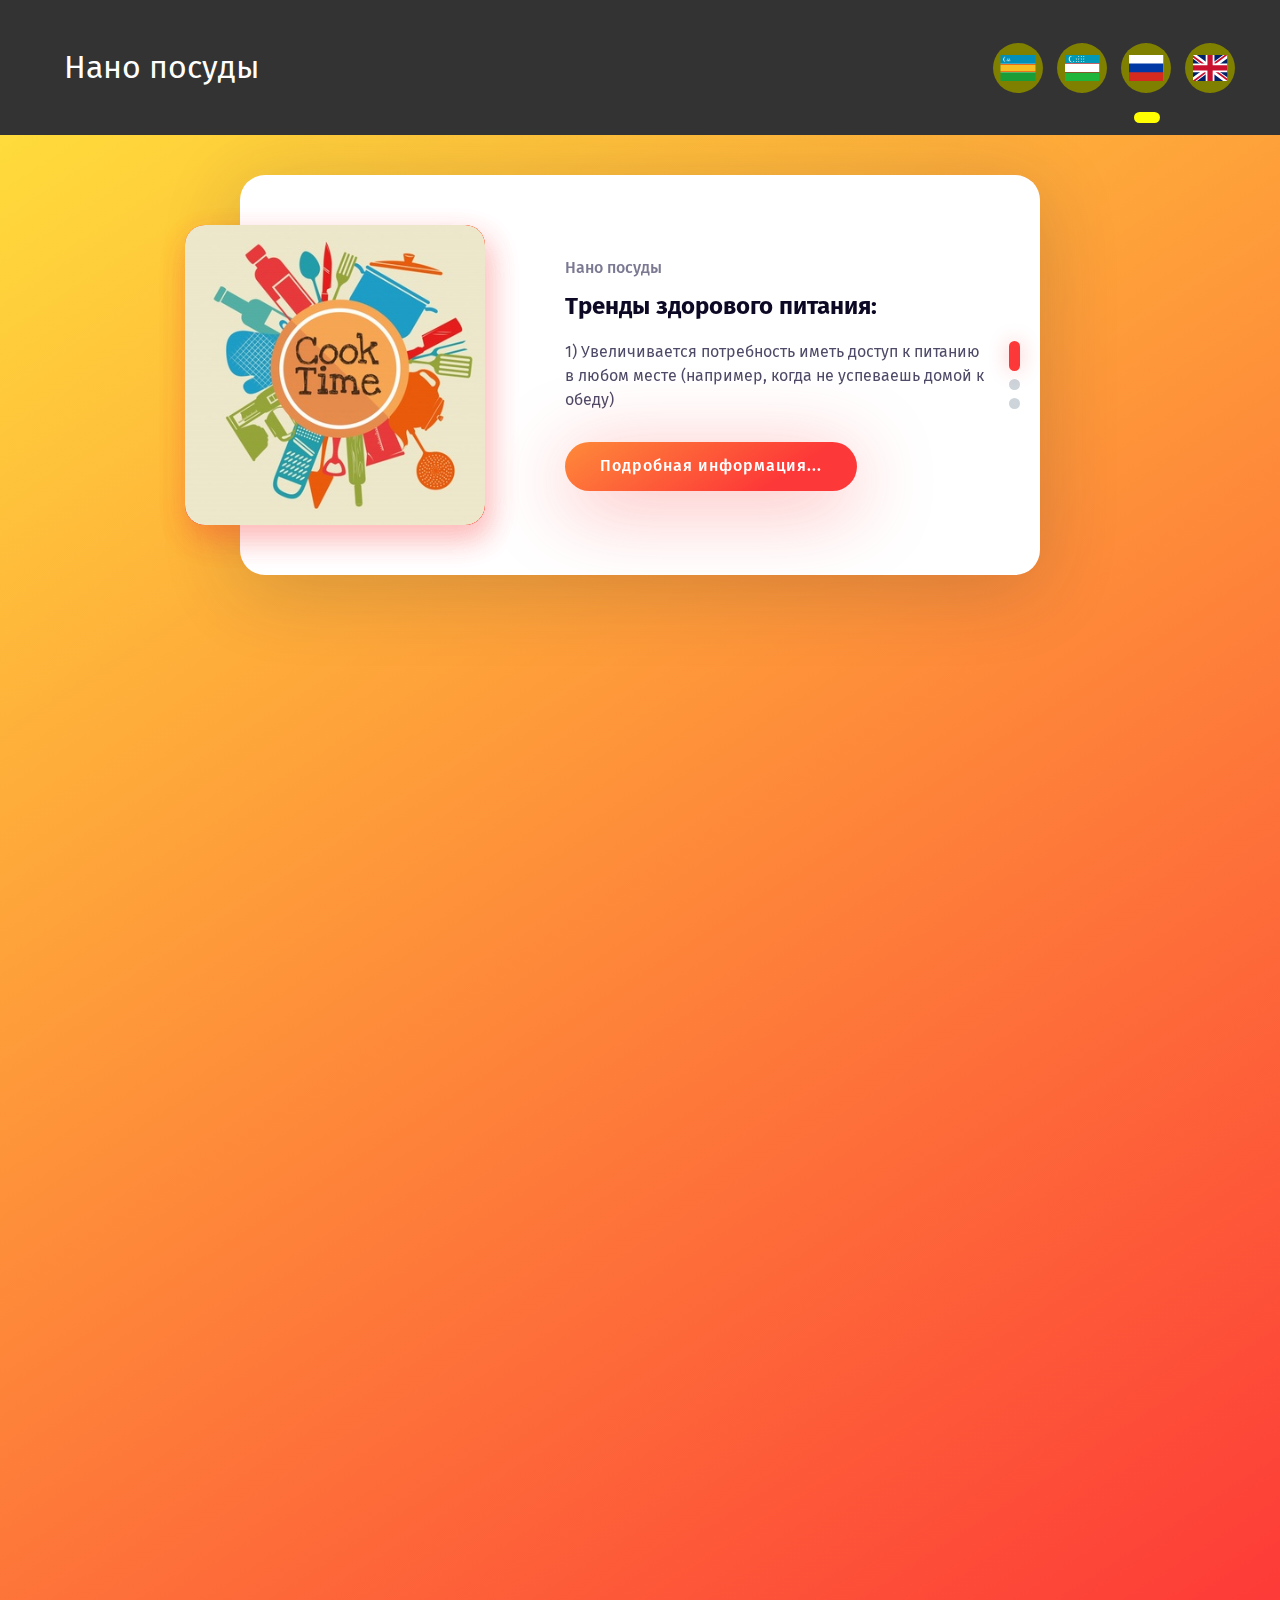
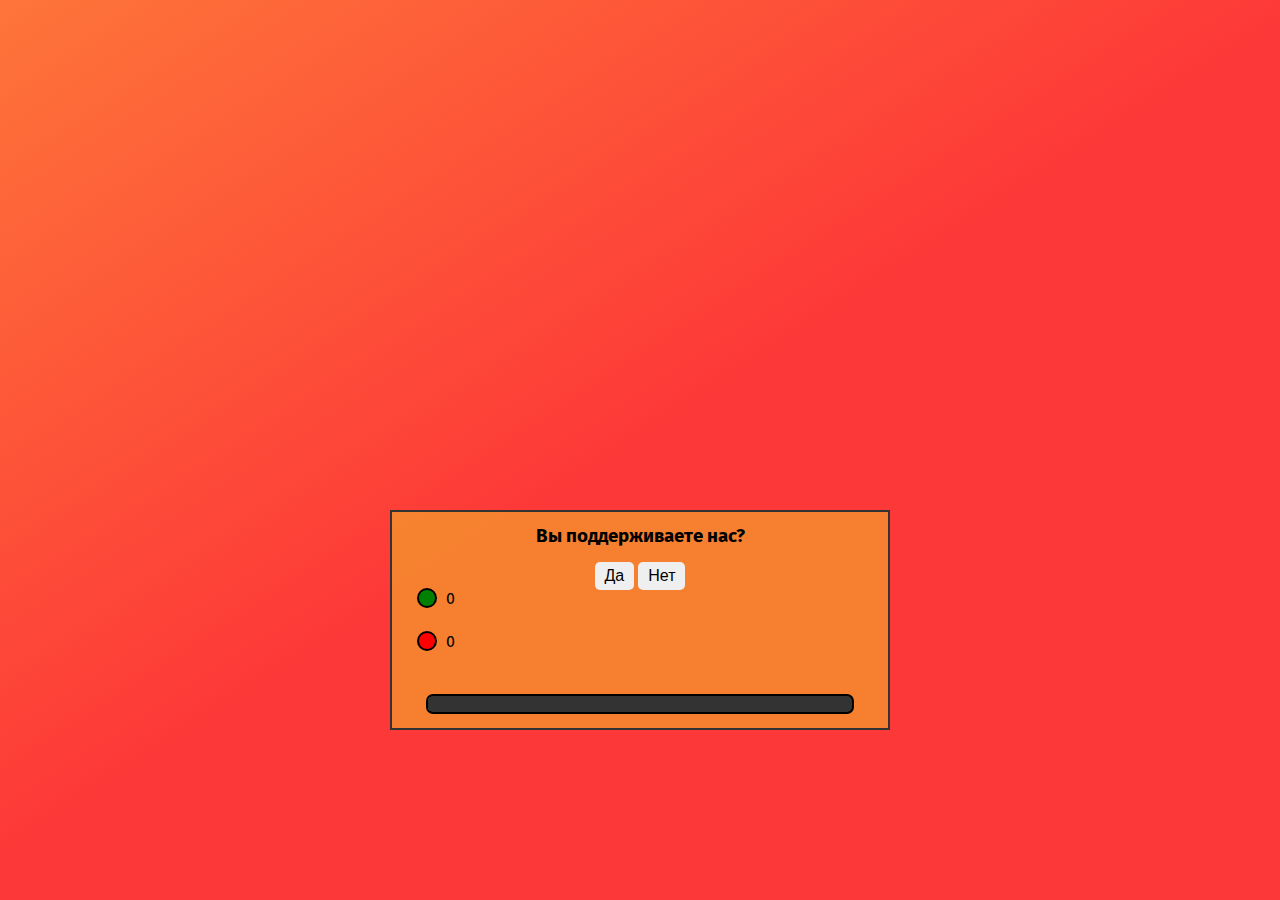
<file: index.html>
<!DOCTYPE html>
<html lang="en">

<head>
    <meta charset="UTF-8">
    <meta http-equiv="X-UA-Compatible" content="IE=edge">
    <meta name="viewport" content="width=device-width, initial-scale=1.0">
    <title>Document</title>

    <link rel="stylesheet" href="normalize.min.css">
    <link rel='stylesheet' href='swiper.min.css'>
    <link rel="stylesheet" href="style_banner.css">
    <link rel="stylesheet" href="style.css">
    <style>
        .float {
            left: 58%;
        }
    </style>
</head>

<body>
    <div class="nav">
        <span class="brand">Нано посуды</span>
        <div class="wrapper">
            <a href="index_kar.html">
                <div class="kar lang">
                    <img src="kar.png" alt="kr" width="35" height="26" class="flag">
                </div>
            </a>
            <a href="index_uz.html">
                <div class="uz lang">
                    <img src="uz.svg" alt="uz" width="35" class="flag">
    
                </div>
            </a>
            <div class="ru lang">
                <img src="ru.svg" alt="ru" width="35" class="flag">

            </div>
            <a href="index_en.html">
                <div class="en lang">
                    <img src="gb.svg" alt="en" width="35" class="flag">
    
                </div>
            </a>
            
            
            
            
            <div class="float"></div>
        </div>
    </div>

    <!-- partial:index.partial.html -->
    <div class="blog-slider">
        <div class="blog-slider__wrp swiper-wrapper">
            <div class="blog-slider__item swiper-slide">
                <div class="blog-slider__img">

                    <img src="cooking-time-concept_24877-3456.jpg" alt="">
                </div>
                <div class="blog-slider__content">
                    <span class="blog-slider__code">Нано посуды</span>
                    <div class="blog-slider__title">Тренды здорового питания:</div>
                    <div class="blog-slider__text">1) Увеличивается потребность иметь доступ к питанию в любом месте (например, когда не успеваешь домой к обеду)</div>
                    <a href="#one" class="blog-slider__button">Подробная информация...</a>
                </div>
            </div>
            <div class="blog-slider__item swiper-slide">
                <div class="blog-slider__img">
                    <img src="cooking-time-logo-design-hand-drawn-badge-can-be-used-culinary-class-course-school-vector-illustration-white-cooking-time-131643271.jpg" alt="">
                </div>
                <div class="blog-slider__content">
                    <span class="blog-slider__code bir">Нано посуды</span>
                    <div class="blog-slider__title eki">Тренды здорового питания:</div>
                    <div class="blog-slider__text bes">2) Снижается количество времени на приготовление пищи</div>
                    <a href="#one" class="blog-slider__button tort">Подробная информация...</a>
                </div>
            </div>

            <div class="blog-slider__item swiper-slide">
                <div class="blog-slider__img">
                    <img src="4f0506e2551c58de449e742c6f9a7588.jpg" alt="">
                </div>
                <div class="blog-slider__content">
                    <span class="blog-slider__code bir">Нано посуды</span>
                    <div class="blog-slider__title eki">Тренды здорового питания:</div>
                    <div class="blog-slider__text alti">3) Увеличивается потребность в красивом оформлении пищи</div>
                    <a href="#one" class="blog-slider__button tort">Подробная информация...</a>
                </div>
            </div>

        </div>
        <div class="blog-slider__pagination"></div>
    </div>
    <!-- partial -->

    <div id="one">
        <h2 style="margin-bottom: 30px;">Нано посуды</h2>
        <p class="eight">Проведение образовательного проекта по здоровому питанию и, параллельно, разработка и выпуск складного посуд  для здорового горячего питания, доступного всегда и везде,</p>
    </div>
    <div id="two">
        <h2 style="margin-bottom: 30px;">Нано посуды</h2>
        <p class="nine">1)Увеличивается потребность иметь доступ к питанию в любом месте (например, когда не успеваешь домой к обеду)<br><br>2) Снижается количество времени на приготовление пищи<br><br>3) Увеличивается потребность в красивом оформлении пищи
        </p>
    </div>

    <div class="wrapperVote">
        <h3>Вы поддерживаете нас?</h3>
        <div class="btns">
            <button id="plus">Да</button>
            <button id="minus">Нет</button>
        </div>
        <div class="yesCub">
            <span class="yesNum">0</span>
        </div>
        <div class="noCub">
            <span class="noNum">0</span>
        </div>
        <div class="out">
            <div class="yes">
                <span class="yesPer"></span>
            </div>
            <div class="no">
                <span class="noPer"></span>
            </div>
        </div>
    </div>

    <script src='jquery.min.js'></script>
    <script src='swiper.min.js'></script>
    <script src="./script.js"></script>
    <script src="app.js"></script>
</body>

</html>
</file>
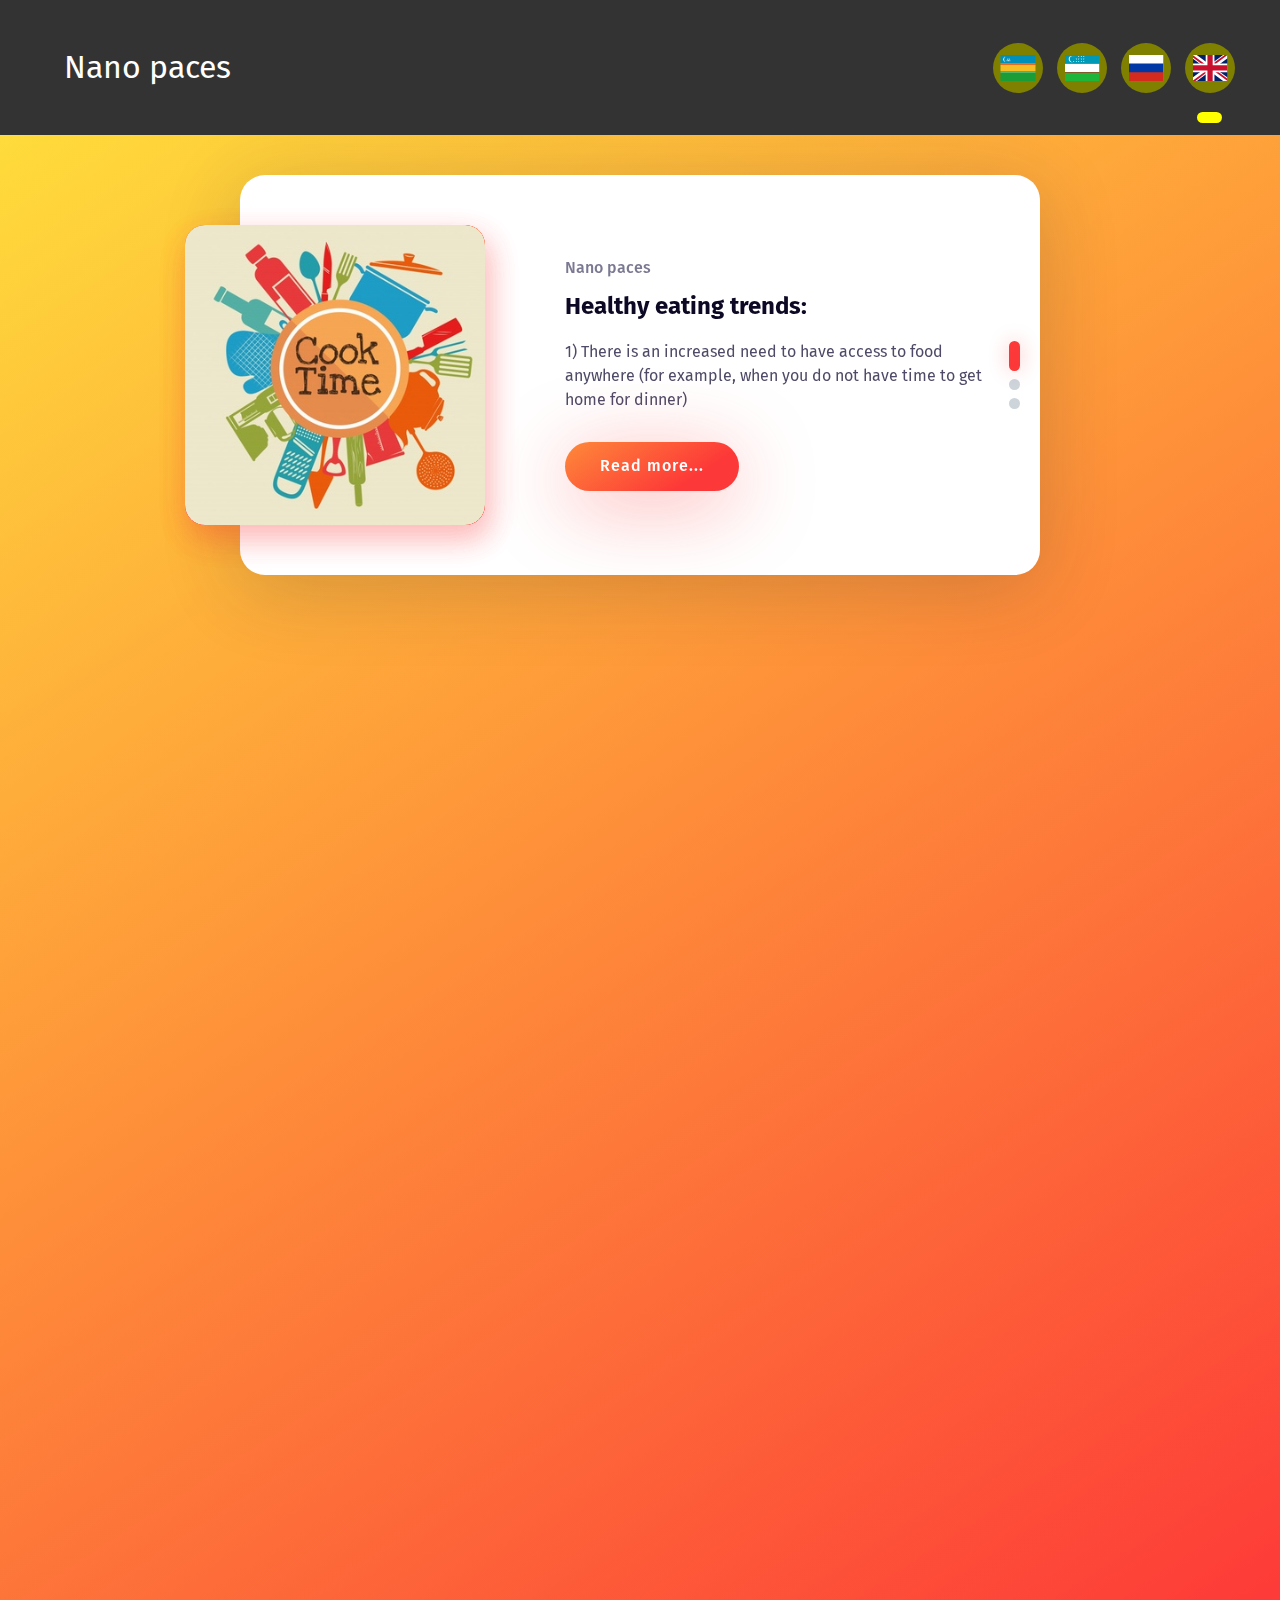
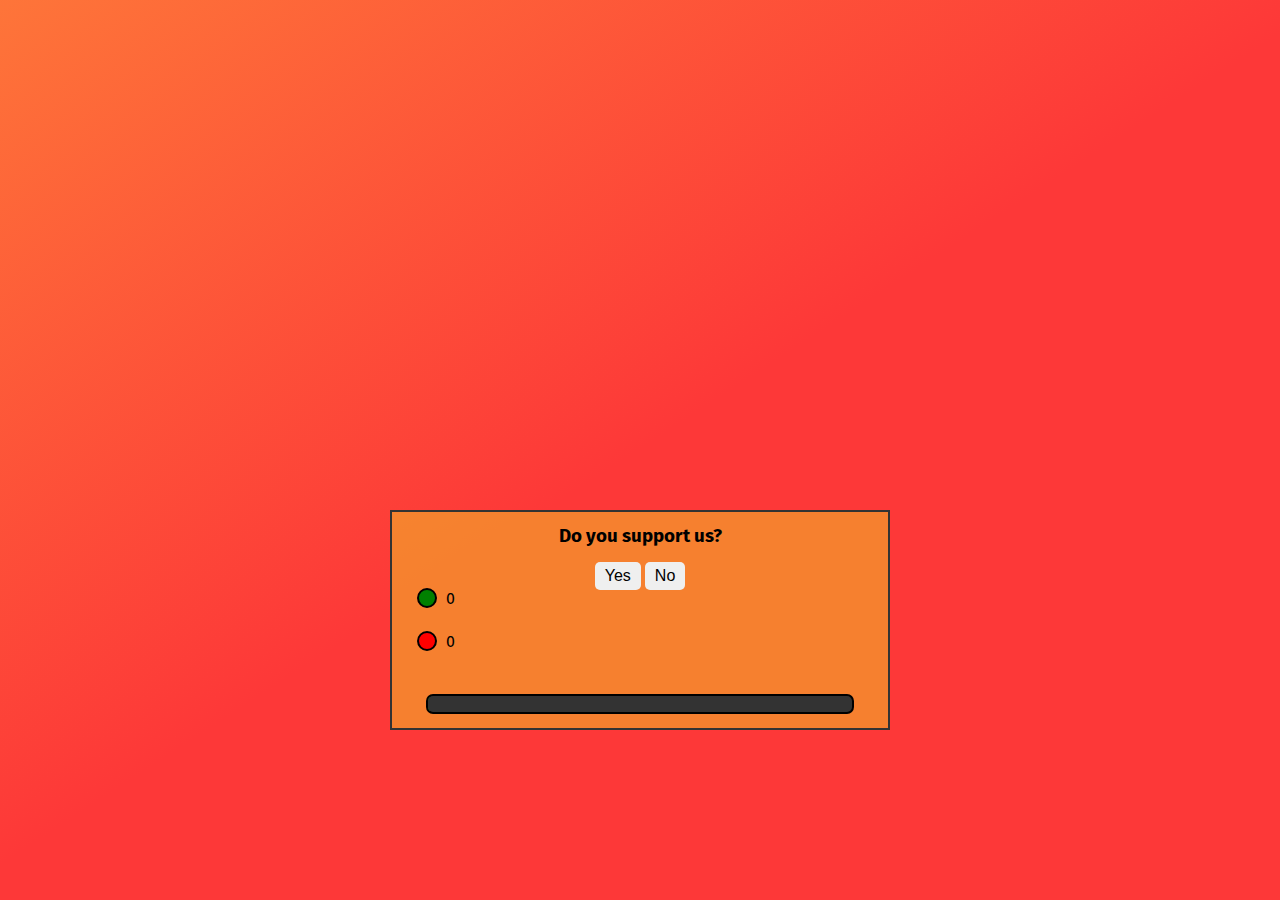
<file: index_en.html>
<!DOCTYPE html>
<html lang="en">

<head>
    <meta charset="UTF-8">
    <meta http-equiv="X-UA-Compatible" content="IE=edge">
    <meta name="viewport" content="width=device-width, initial-scale=1.0">
    <title>Document</title>

    <link rel="stylesheet" href="normalize.min.css">
    <link rel='stylesheet' href='swiper.min.css'>
    <link rel="stylesheet" href="style_banner.css">
    <link rel="stylesheet" href="style.css">
    <style>
        .float {
            left: 82.5%;
        }
    </style>
</head>

<body>
    <div class="nav">
        <span class="brand">Nano paces</span>
        <div class="wrapper">
            <a href="index_kar.html">
                <div class="kar lang">
                    <img src="kar.png" alt="kr" width="35" height="26" class="flag">
                </div>
            </a>
            <a href="index_uz.html">
                <div class="uz lang">
                    <img src="uz.svg" alt="uz" width="35" class="flag">

                </div>
            </a>
            <a href="index.html">
                <div class="ru lang">
                    <img src="ru.svg" alt="ru" width="35" class="flag">
    
                </div>
            </a>
            <div class="en lang">
                <img src="gb.svg" alt="en" width="35" class="flag">

            </div>

            

            <div class="float"></div>
        </div>
    </div>

    <!-- partial:index.partial.html -->
    <div class="blog-slider">
        <div class="blog-slider__wrp swiper-wrapper">
            <div class="blog-slider__item swiper-slide">
                <div class="blog-slider__img">

                    <img src="cooking-time-concept_24877-3456.jpg" alt="">
                </div>
                <div class="blog-slider__content">
                    <span class="blog-slider__code bir">Nano paces</span>
                    <div class="blog-slider__title eki">Healthy eating trends:</div>
                    <div class="blog-slider__text ush">1) There is an increased need to have access to food anywhere (for example, when you do not have time to get home for dinner)</div>
                    <a href="#one" class="blog-slider__button tort">Read more...</a>
                </div>
            </div>
            <div class="blog-slider__item swiper-slide">
                <div class="blog-slider__img">
                    <img src="cooking-time-logo-design-hand-drawn-badge-can-be-used-culinary-class-course-school-vector-illustration-white-cooking-time-131643271.jpg" alt="">
                </div>
                <div class="blog-slider__content">
                    <span class="blog-slider__code bir">Nano paces</span>
                    <div class="blog-slider__title eki">Healthy eating trends:</div>
                    <div class="blog-slider__text bes">2) Reduced cooking time</div>
                    <a href="#one" class="blog-slider__button tort">Read more...</a>
                </div>
            </div>

            <div class="blog-slider__item swiper-slide">
                <div class="blog-slider__img">
                    <img src="4f0506e2551c58de449e742c6f9a7588.jpg" alt="">
                </div>
                <div class="blog-slider__content">
                    <span class="blog-slider__code bir">Nano paces</span>
                    <div class="blog-slider__title eki">Healthy eating trends:</div>
                    <div class="blog-slider__text alti">3) The need for beautiful food decoration is increasing</div>
                    <a href="#one" class="blog-slider__button tort">Read more...</a>
                </div>
            </div>

        </div>
        <div class="blog-slider__pagination"></div>
    </div>
    <!-- partial -->

    <div id="one">
        <h2 style="margin-bottom: 30px;">Nano paces</h2>
        <p class="eight">1. Get interested in compact packaging in a short time <br> 2. Advertising of single-use and reusable containers in large-scale centers <br> 3. Contract with a plastics factory and production and sale of packaging containers</p>
    </div>
    <div id="two">
        <h2 style="margin-bottom: 30px;">Nano paces</h2>
        <p class="nine">1. Get interested in compact packaging in a short time <br> 2. Advertising of single-use and reusable containers in large-scale centers <br> 3. Contract with a plastics factory and production and sale of packaging containers
        </p>
    </div>

    <div class="wrapperVote">
        <h3>Do you support us?</h3>
        <div class="btns">
            <button id="plus">Yes</button>
            <button id="minus">No</button>
        </div>
        <div class="yesCub">
            <span class="yesNum">0</span>
        </div>
        <div class="noCub">
            <span class="noNum">0</span>
        </div>
        <div class="out">
            <div class="yes">
                <span class="yesPer"></span>
            </div>
            <div class="no">
                <span class="noPer"></span>
            </div>
        </div>
    </div>

    <script src='jquery.min.js'></script>
    <script src='swiper.min.js'></script>
    <script src="./script.js"></script>
    <script src="app.js"></script>
</body>

</html>
</file>
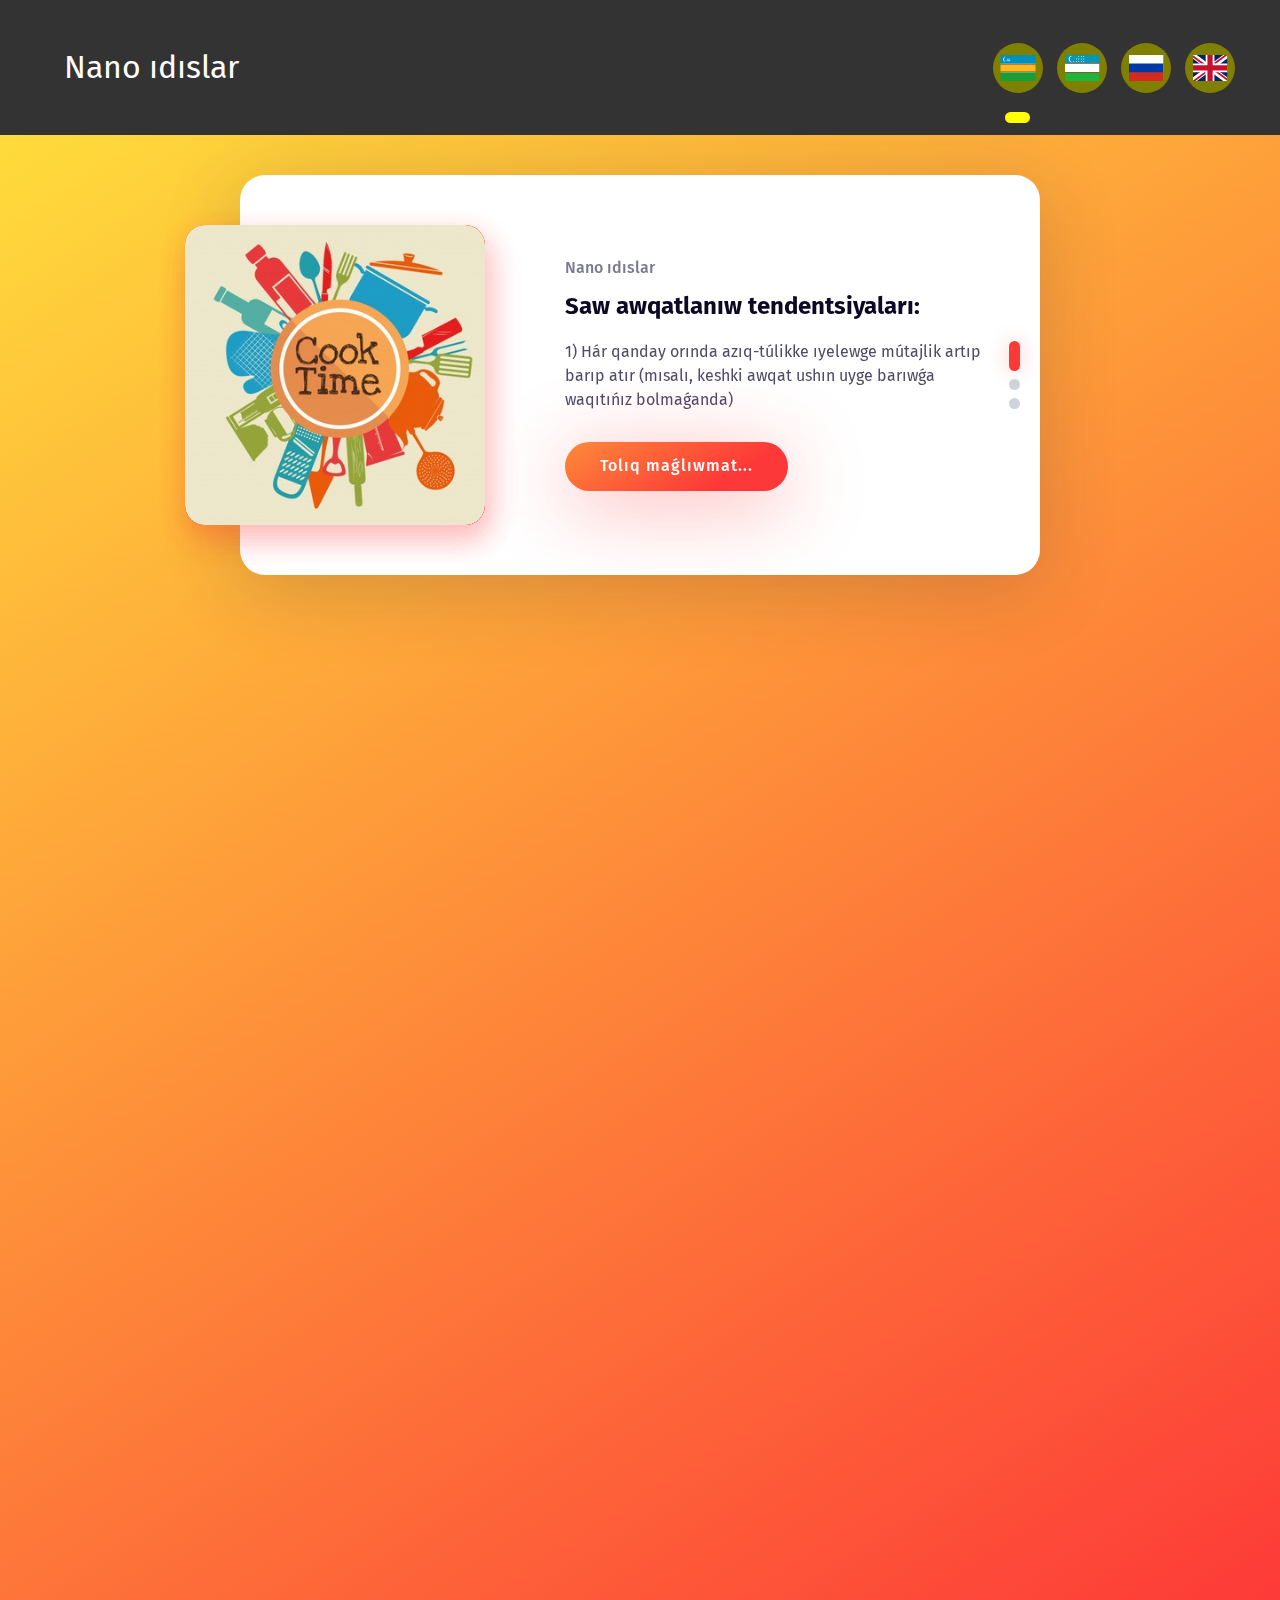
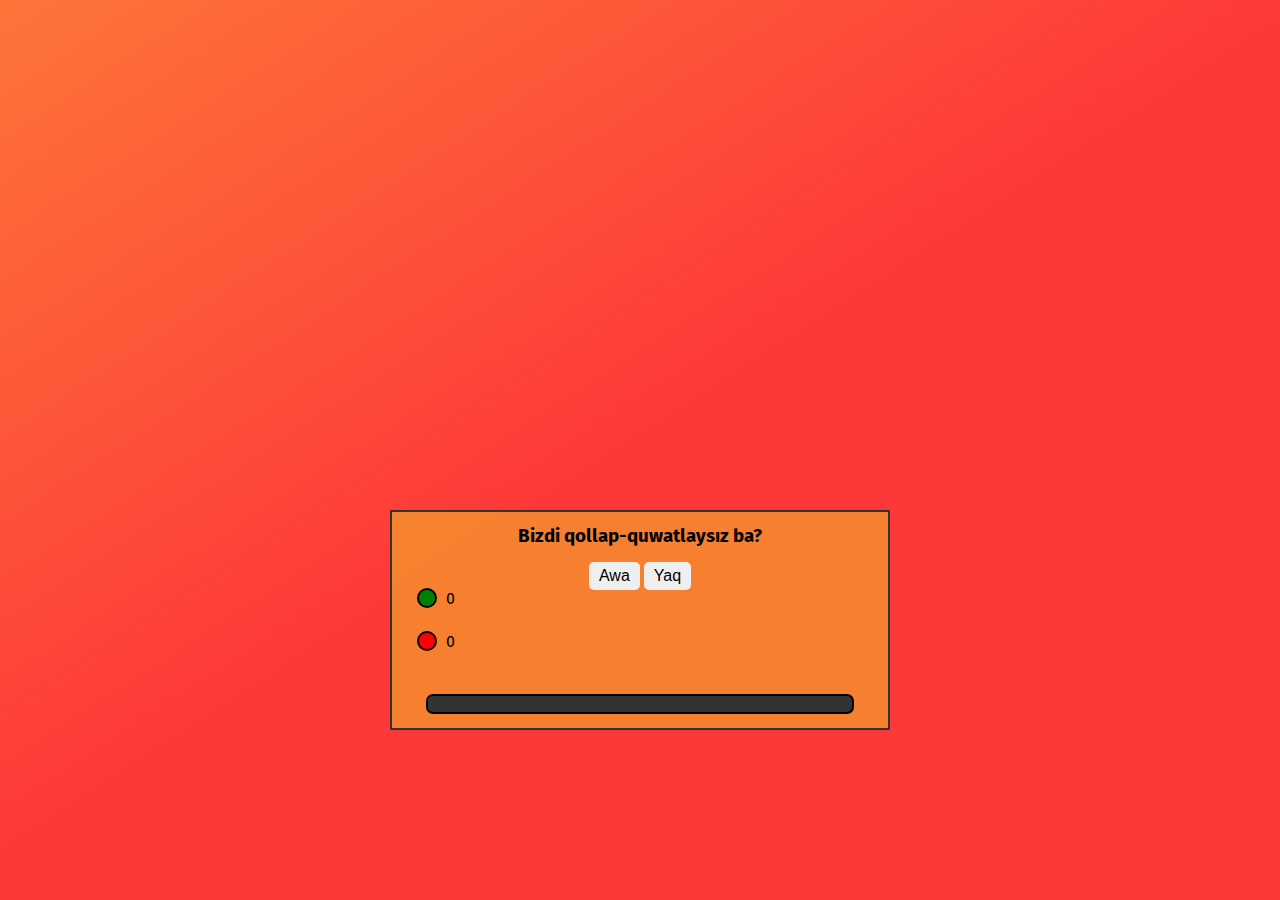
<file: index_kar.html>
<!DOCTYPE html>
<html lang="en">

<head>
    <meta charset="UTF-8">
    <meta http-equiv="X-UA-Compatible" content="IE=edge">
    <meta name="viewport" content="width=device-width, initial-scale=1.0">
    <title>Document</title>

    <link rel="stylesheet" href="normalize.min.css">
    <link rel='stylesheet' href='swiper.min.css'>
    <link rel="stylesheet" href="style_banner.css">
    <link rel="stylesheet" href="style.css">
</head>

<body>
    <div class="nav">
        <span class="brand">Nano ıdıslar</span>
        <div class="wrapper">
            <div class="kar lang">
                <img src="kar.png" alt="kr" width="35" height="26" class="flag">
            </div>
            <a href="index_uz.html">
                <div class="uz lang">
                    <img src="uz.svg" alt="uz" width="35" class="flag">

                </div>
            </a>
            <a href="index.html">
                <div class="ru lang">
                    <img src="ru.svg" alt="ru" width="35" class="flag">

                </div>
            </a>
            <a href="index_en.html">
                <div class="en lang">
                    <img src="gb.svg" alt="en" width="35" class="flag">

                </div>
            </a>
            



            <div class="float"></div>
        </div>
    </div>

    <!-- partial:index.partial.html -->
    <div class="blog-slider">
        <div class="blog-slider__wrp swiper-wrapper">
            <div class="blog-slider__item swiper-slide">
                <div class="blog-slider__img">

                    <img src="cooking-time-concept_24877-3456.jpg" alt="">
                </div>
                <div class="blog-slider__content">
                    <span class="blog-slider__code bir">Nano ıdıslar</span>
                    <div class="blog-slider__title eki">Saw awqatlanıw tendentsiyaları:</div>
                    <div class="blog-slider__text ush">1) Hár qanday orında azıq-túlikke ıyelewge mútajlik artıp barıp
                        atır (mısalı, keshki awqat ushın uyge barıwǵa waqıtıńız bolmaǵanda)</div>
                    <a href="#one" class="blog-slider__button tort">Tolıq maǵlıwmat...</a>
                </div>
            </div>
            <div class="blog-slider__item swiper-slide">
                <div class="blog-slider__img">
                    <img src="cooking-time-logo-design-hand-drawn-badge-can-be-used-culinary-class-course-school-vector-illustration-white-cooking-time-131643271.jpg" alt="">
                </div>
                <div class="blog-slider__content">
                    <span class="blog-slider__code bir">Nano ıdıslar</span>
                    <div class="blog-slider__title eki">Saw awqatlanıw tendentsiyaları:</div>
                    <div class="blog-slider__text bes">2) Pısırıw waqtıniń qısqarıwı</div>
                    <a href="#one" class="blog-slider__button tort">Tolıq maǵlıwmat...</a>
                </div>
            </div>

            <div class="blog-slider__item swiper-slide">
                <div class="blog-slider__img">
                    <img src="4f0506e2551c58de449e742c6f9a7588.jpg" alt="">
                </div>
                <div class="blog-slider__content">
                    <span class="blog-slider__code bir">Nano ıdıslar</span>
                    <div class="blog-slider__title eki">Saw awqatlanıw tendentsiyaları:</div>
                    <div class="blog-slider__text alti">3) Taǵamdı shıraylı bezewge bolǵan mútajlik artıp barıp atır
                    </div>
                    <a href="#one" class="blog-slider__button tort">Tolıq maǵlıwmat...</a>
                </div>
            </div>

        </div>
        <div class="blog-slider__pagination"></div>
    </div>
    <!-- partial -->

    <div id="one">
        <h2 style="margin-bottom: 30px;">Nano ıdıslar</h2>
        <p class="eight">1. Tez waqıt ishinde ıqshamlı jiynalatuǵın ıdıslarǵa qızıqtırıw<br>2. Bir ret qollanılatuǵın
            emesó bir neshe ret paydalanatuǵın ıdıslardı keń kólemdegi oraylarda reklama qılıw<br>3. Plastmassa islep
            shıǵaratuǵın zavod penen shártnama dúziw hám jiynalatuǵın ıdıslardı islep shıǵarıw hám satıw</p>
    </div>
    <div id="two">
        <h2 style="margin-bottom: 30px;">Nano ıdıslar</h2>
        <p class="nine">1. Tez waqıt ishinde ıqshamlı jiynalatuǵın ıdıslarǵa qızıqtırıw<br>2. Bir ret qollanılatuǵın
            emesó bir neshe ret paydalanatuǵın ıdıslardı keń kólemdegi oraylarda reklama qılıw<br>3. Plastmassa islep
            shıǵaratuǵın zavod penen shártnama dúziw hám jiynalatuǵın ıdıslardı islep shıǵarıw hám satıw
        </p>
    </div>

    <div class="wrapperVote">
        <h3>Bizdi qollap-quwatlaysız ba?</h3>
        <div class="btns">
            <button id="plus">Awa</button>
            <button id="minus">Yaq</button>
        </div>
        <div class="yesCub">
            <span class="yesNum">0</span>
        </div>
        <div class="noCub">
            <span class="noNum">0</span>
        </div>
        <div class="out">
            <div class="yes">
                <span class="yesPer"></span>
            </div>
            <div class="no">
                <span class="noPer"></span>
            </div>
        </div>
    </div>

    <script src='jquery.min.js'></script>
    <script src='swiper.min.js'></script>
    <script src="./script.js"></script>
    <script src="app.js"></script>
</body>

</html>
</file>
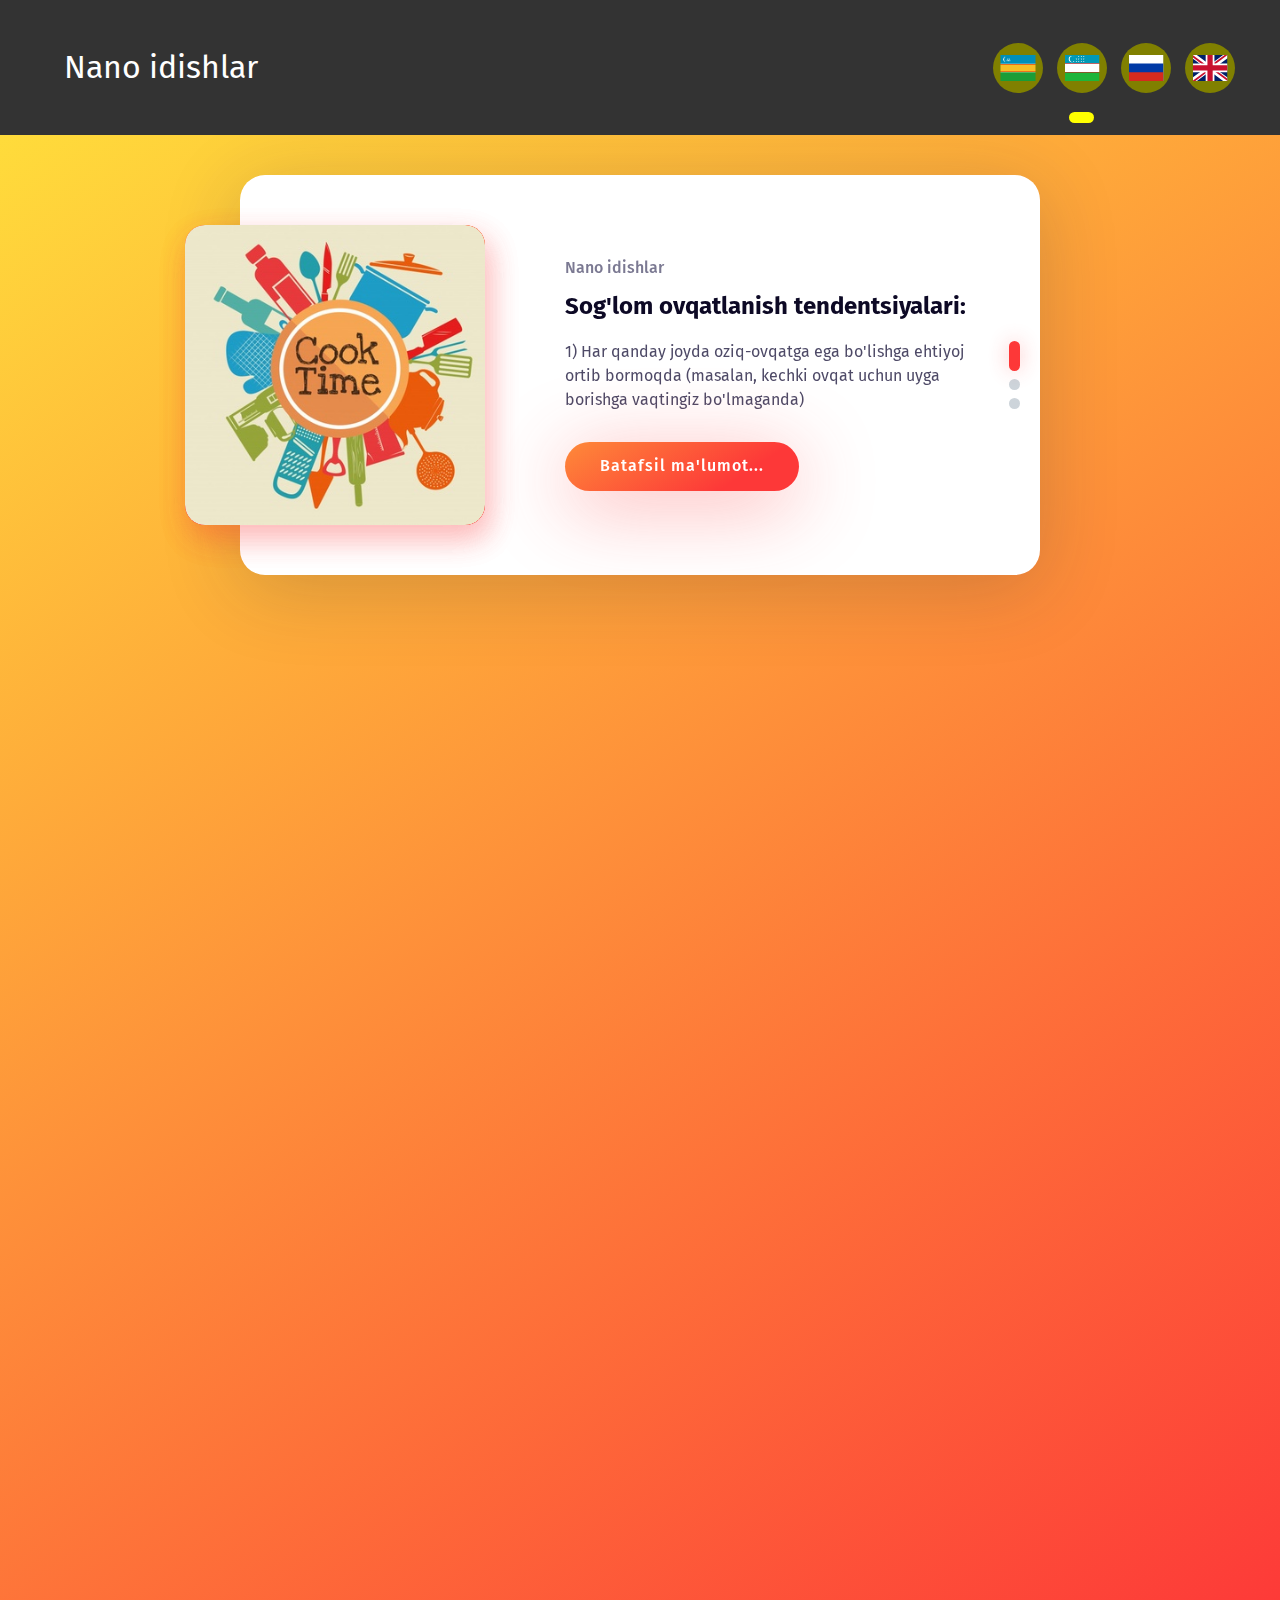
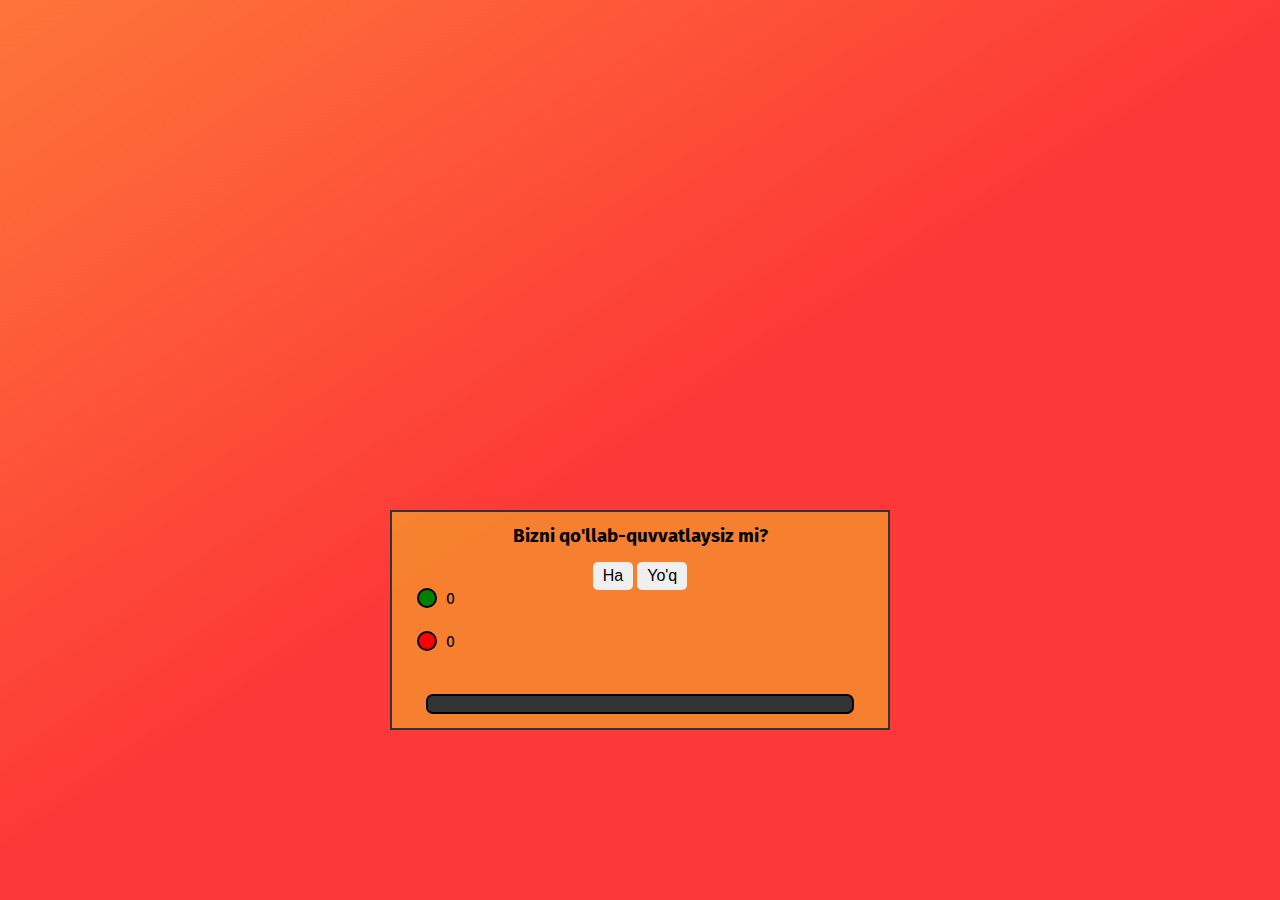
<file: index_uz.html>
<!DOCTYPE html>
<html lang="en">

<head>
    <meta charset="UTF-8">
    <meta http-equiv="X-UA-Compatible" content="IE=edge">
    <meta name="viewport" content="width=device-width, initial-scale=1.0">
    <title>Document</title>

    <link rel="stylesheet" href="normalize.min.css">
    <link rel='stylesheet' href='swiper.min.css'>
    <link rel="stylesheet" href="style_banner.css">
    <link rel="stylesheet" href="style.css">
    <style>
        .float {
            left: 32.5%;
        }
    </style>
</head>

<body>
    <div class="nav">
        <span class="brand">Nano idishlar</span>
        <div class="wrapper">
            <a href="index_kar.html">
                <div class="kar lang">
                    <img src="kar.png" alt="kr" width="35" height="26" class="flag">
                </div>
            </a>
            <div class="uz lang">
                <img src="uz.svg" alt="uz" width="35" class="flag">

            </div>
            <a href="index.html">
                <div class="ru lang">
                    <img src="ru.svg" alt="ru" width="35" class="flag">
    
                </div>
            </a>
            <a href="index_en.html">
                <div class="en lang">
                    <img src="gb.svg" alt="en" width="35" class="flag">
    
                </div>
            </a>
            
            
            
            
            <div class="float"></div>
        </div>
    </div>

    <!-- partial:index.partial.html -->
    <div class="blog-slider">
        <div class="blog-slider__wrp swiper-wrapper">
            <div class="blog-slider__item swiper-slide">
                <div class="blog-slider__img">

                    <img src="cooking-time-concept_24877-3456.jpg" alt="">
                </div>
                <div class="blog-slider__content">
                    <span class="blog-slider__code bir">Nano idishlar</span>
                    <div class="blog-slider__title eki">Sog'lom ovqatlanish tendentsiyalari:</div>
                    <div class="blog-slider__text ush">1) Har qanday joyda oziq-ovqatga ega bo'lishga ehtiyoj ortib bormoqda (masalan, kechki ovqat uchun uyga borishga vaqtingiz bo'lmaganda)</div>
                    <a href="#one" class="blog-slider__button tort">Batafsil ma'lumot...</a>
                </div>
            </div>
            <div class="blog-slider__item swiper-slide">
                <div class="blog-slider__img">
                    <img src="cooking-time-logo-design-hand-drawn-badge-can-be-used-culinary-class-course-school-vector-illustration-white-cooking-time-131643271.jpg" alt="">
                </div>
                <div class="blog-slider__content">
                    <span class="blog-slider__code bir">Nano idishlar</span>
                    <div class="blog-slider__title eki">Sog'lom ovqatlanish tendentsiyalari:</div>
                    <div class="blog-slider__text bes">2) Pishirish vaqtining qisqarishi</div>
                    <a href="#one" class="blog-slider__button tort">Batafsil ma'lumot...</a>
                </div>
            </div>

            <div class="blog-slider__item swiper-slide">
                <div class="blog-slider__img">
                    <img src="4f0506e2551c58de449e742c6f9a7588.jpg" alt="">
                </div>
                <div class="blog-slider__content">
                    <span class="blog-slider__code bir">Nano idishlar</span>
                    <div class="blog-slider__title eki">Sog'lom ovqatlanish tendentsiyalari:</div>
                    <div class="blog-slider__text alti">3) Taomni chiroyli bezashga bo'lgan ehtiyoj ortib bormoqda</div>
                    <a href="#one" class="blog-slider__button tort">Batafsil ma'lumot...</a>
                </div>
            </div>

        </div>
        <div class="blog-slider__pagination"></div>
    </div>
    <!-- partial -->

    <div id="one">
        <h2 style="margin-bottom: 30px;">Nano idishlar</h2>
        <p class="eight">1. Tez vaqt ichida ixchamli jiynalatuǵın idishlarga qiziqtirish<br>2. Bitta marta qo'llaniladigan emasó bitta nechta marta foydalanatuǵın idishlarni keng ko'lamdagi markazlarda reklama qilish<br>3. Plastmassa ishlab chiqaradigan zavod menen shartnoma tuzish va jiynalatuǵın idishlarni ishlab chiqarish va sotish</p>
    </div>
    <div id="two">
        <h2 style="margin-bottom: 30px;">Nano idishlar</h2>
        <p class="nine">1. Tez vaqt ichida ixchamli jiynalatuǵın idishlarga qiziqtirish<br>2. Bitta marta qo'llaniladigan emasó bitta nechta marta foydalanatuǵın idishlarni keng ko'lamdagi markazlarda reklama qilish<br>3. Plastmassa ishlab chiqaradigan zavod menen shartnoma tuzish va jiynalatuǵın idishlarni ishlab chiqarish va sotish
        </p>
    </div>

    <div class="wrapperVote">
        <h3>Bizni qo'llab-quvvatlaysiz mi?</h3>
        <div class="btns">
            <button id="plus">Ha</button>
            <button id="minus">Yo'q</button>
        </div>
        <div class="yesCub">
            <span class="yesNum">0</span>
        </div>
        <div class="noCub">
            <span class="noNum">0</span>
        </div>
        <div class="out">
            <div class="yes">
                <span class="yesPer"></span>
            </div>
            <div class="no">
                <span class="noPer"></span>
            </div>
        </div>
    </div>

    <script src='jquery.min.js'></script>
    <script src='swiper.min.js'></script>
    <script src="./script.js"></script>
    <script src="app.js"></script>
</body>

</html>
</file>
<file: style_banner.css>
@import url("https://fonts.googleapis.com/css?family=Fira+Sans:400,500,600,700,800");
* {
  box-sizing: border-box;
}



.blog-slider {
  width: 95%;
  position: relative;
  max-width: 800px;
  margin: auto;
  background: #fff;
  box-shadow: 0px 14px 80px rgba(34, 35, 58, 0.2);
  padding: 25px;
  border-radius: 25px;
  height: 400px;
  transition: all 0.3s;
  top: 7%;
  left: 0%;
  /* transform: translateX(-50%); */
}
@media screen and (max-width: 992px) {
  .blog-slider {
    max-width: 680px;
    height: 400px;
  }
}
@media screen and (max-width: 768px) {
  .blog-slider {
    min-height: 500px;
    height: auto;
    margin: 180px auto;
  }
}
@media screen and (max-height: 500px) and (min-width: 992px) {
  .blog-slider {
    height: 350px;
  }
}
.blog-slider__item {
  display: flex;
  align-items: center;
}
@media screen and (max-width: 768px) {
  .blog-slider__item {
    flex-direction: column;
  }
}
.blog-slider__item.swiper-slide-active .blog-slider__img img {
  opacity: 1;
  transition-delay: 0.3s;
}
.blog-slider__item.swiper-slide-active .blog-slider__content > * {
  opacity: 1;
  transform: none;
}
.blog-slider__item.swiper-slide-active .blog-slider__content > *:nth-child(1) {
  transition-delay: 0.3s;
}
.blog-slider__item.swiper-slide-active .blog-slider__content > *:nth-child(2) {
  transition-delay: 0.4s;
}
.blog-slider__item.swiper-slide-active .blog-slider__content > *:nth-child(3) {
  transition-delay: 0.5s;
}
.blog-slider__item.swiper-slide-active .blog-slider__content > *:nth-child(4) {
  transition-delay: 0.6s;
}
.blog-slider__item.swiper-slide-active .blog-slider__content > *:nth-child(5) {
  transition-delay: 0.7s;
}
.blog-slider__item.swiper-slide-active .blog-slider__content > *:nth-child(6) {
  transition-delay: 0.8s;
}
.blog-slider__item.swiper-slide-active .blog-slider__content > *:nth-child(7) {
  transition-delay: 0.9s;
}
.blog-slider__item.swiper-slide-active .blog-slider__content > *:nth-child(8) {
  transition-delay: 1s;
}
.blog-slider__item.swiper-slide-active .blog-slider__content > *:nth-child(9) {
  transition-delay: 1.1s;
}
.blog-slider__item.swiper-slide-active .blog-slider__content > *:nth-child(10) {
  transition-delay: 1.2s;
}
.blog-slider__item.swiper-slide-active .blog-slider__content > *:nth-child(11) {
  transition-delay: 1.3s;
}
.blog-slider__item.swiper-slide-active .blog-slider__content > *:nth-child(12) {
  transition-delay: 1.4s;
}
.blog-slider__item.swiper-slide-active .blog-slider__content > *:nth-child(13) {
  transition-delay: 1.5s;
}
.blog-slider__item.swiper-slide-active .blog-slider__content > *:nth-child(14) {
  transition-delay: 1.6s;
}
.blog-slider__item.swiper-slide-active .blog-slider__content > *:nth-child(15) {
  transition-delay: 1.7s;
}
.blog-slider__img {
  width: 300px;
  flex-shrink: 0;
  height: 300px;
  background-image: linear-gradient(147deg, #fe8a39 0%, #fd3838 74%);
  box-shadow: 4px 13px 30px 1px rgba(252, 56, 56, 0.2);
  border-radius: 20px;
  transform: translateX(-80px);
  overflow: hidden;
}
.blog-slider__img:after {
  content: "";
  position: absolute;
  top: 0;
  left: 0;
  width: 100%;
  height: 100%;
  background-image: linear-gradient(147deg, #fe8a39 0%, #fd3838 74%);
  border-radius: 20px;
  opacity: 0;
}
.blog-slider__img img {
  width: 100%;
  height: 100%;
  object-fit: cover;
  display: block;
  opacity: 0;
  border-radius: 20px;
  transition: all 0.3s;
}
@media screen and (max-width: 768px) {
  .blog-slider__img {
    transform: translateY(-50%);
    width: 90%;
  }
}
@media screen and (max-width: 576px) {
  .blog-slider__img {
    width: 95%;
  }
}
@media screen and (max-height: 500px) and (min-width: 992px) {
  .blog-slider__img {
    height: 270px;
  }
}
.blog-slider__content {
  padding-right: 25px;
}
@media screen and (max-width: 768px) {
  .blog-slider__content {
    margin-top: -80px;
    text-align: center;
    padding: 0 30px;
  }
}
@media screen and (max-width: 576px) {
  .blog-slider__content {
    padding: 0;
  }
}
.blog-slider__content > * {
  opacity: 0;
  transform: translateY(25px);
  transition: all 0.4s;
}
.blog-slider__code {
  color: #7b7992;
  margin-bottom: 15px;
  display: block;
  font-weight: 500;
}
.blog-slider__title {
  font-size: 24px;
  font-weight: 700;
  color: #0d0925;
  margin-bottom: 20px;
}
.blog-slider__text {
  color: #4e4a67;
  margin-bottom: 30px;
  line-height: 1.5em;
}
.blog-slider__button {
  display: inline-flex;
  background-image: linear-gradient(147deg, #fe8a39 0%, #fd3838 74%);
  padding: 15px 35px;
  border-radius: 50px;
  color: #fff;
  box-shadow: 0px 14px 80px rgba(252, 56, 56, 0.4);
  text-decoration: none;
  font-weight: 500;
  justify-content: center;
  text-align: center;
  letter-spacing: 1px;
}
@media screen and (max-width: 576px) {
  .blog-slider__button {
    width: 100%;
  }
}
.blog-slider .swiper-container-horizontal > .swiper-pagination-bullets, .blog-slider .swiper-pagination-custom, .blog-slider .swiper-pagination-fraction {
  bottom: 10px;
  left: 0;
  width: 100%;
}
.blog-slider__pagination {
  position: absolute;
  z-index: 21;
  right: 20px;
  width: 11px !important;
  text-align: center;
  left: auto !important;
  top: 50%;
  bottom: auto !important;
  transform: translateY(-50%);
}
@media screen and (max-width: 768px) {
  .blog-slider__pagination {
    transform: translateX(-50%);
    left: 50% !important;
    top: 205px;
    width: 100% !important;
    display: flex;
    justify-content: center;
    align-items: center;
  }
}
.blog-slider__pagination.swiper-pagination-bullets .swiper-pagination-bullet {
  margin: 8px 0;
}
@media screen and (max-width: 768px) {
  .blog-slider__pagination.swiper-pagination-bullets .swiper-pagination-bullet {
    margin: 0 5px;
  }
}
.blog-slider__pagination .swiper-pagination-bullet {
  width: 11px;
  height: 11px;
  display: block;
  border-radius: 10px;
  background: #062744;
  opacity: 0.2;
  transition: all 0.3s;
}
.blog-slider__pagination .swiper-pagination-bullet-active {
  opacity: 1;
  background: #fd3838;
  height: 30px;
  box-shadow: 0px 0px 20px rgba(252, 56, 56, 0.3);
}
@media screen and (max-width: 768px) {
  .blog-slider__pagination .swiper-pagination-bullet-active {
    height: 11px;
    width: 30px;
  }
}
</file>
<file: style.css>
* {
    box-sizing: border-box;
    margin: 0;
    padding: 0;
}

html {
    scroll-behavior: smooth;
}

body {
    height: 2500px;
    background-image: linear-gradient(147deg, #FFE53B 0%, #fd3838 74%);
    overflow-x: hidden;
    overflow-y: scroll;
    font-family: "Fira Sans", sans-serif;

}

.nav {
    width: 100vw;
    height: 15vh;
    background-color: #333;
    position: fixed;
    top: 0;
    display: flex;
    align-items: center;
    justify-content: flex-end;
    z-index: 22;
}

.brand {
    position: absolute;
    left: 5%;
    color: white;
    font-size: 2rem;
}

h1 {
    margin-top: 10vh; 
}

.wrapper {
    width: 20%;
    height: 80%;
    /* background-color: orangered; */
    margin-right: 3%;
    display: flex;
    justify-content: space-around;
    align-items: center;
    position: relative;
}

.lang {
    width: 50px;
    height: 50px;
    border-radius: 50%;
    background-color: olive;
    cursor: pointer;
    transition: .3s;
    position: relative;
}

.lang:hover {
    transform: translateY(-10px);
}

.lang:active {
    transform: scaleZ(1.1);
}

.float {
    width: 10%;
    height: 10%;
    border-radius: 10px;
    background-color: yellow;
    position: absolute;
    top: 91%;
    left: 7.5%;
    transition: .5s cubic-bezier(0.6, -0.28, 0.74, 0.05);
}

.flag {
    position: absolute;
    top: 50%;
    left: 50%;
    transform: translate(-50%, -50%);
}

/* Vote */

.wrapperVote {
    width: 500px;
    height: 220px;
    border: 2px solid #333;
    position: relative;
    margin-top: 10px;
    margin-bottom: 100px;
    left: 50%;
    transform: translateX(-50%);
    display: flex;
    justify-content: space-evenly;
    padding: 10px;
    flex-direction: column;
    align-items: center;
    top: 1700px;
    background-color: rgb(241 187 40 / 55%);
}

button {
    padding: 5px 10px;
    cursor: pointer;
    border: none;
    border-radius: 5px;
}

button:hover {
    box-shadow: 0 0 10px #333;
    background-color: rgb(221, 207, 207);
}

button:active {
    box-shadow: 0 0 0 #333;
    transform: translate(1px, 1px);
    background-color: #fff;
}

#yesBtn {
    margin-right: 10px;
}

.out {
    width: 90%;
    height: 20px;
    border: 2px solid black;
    border-radius: 7px;
    margin-top: 100px;
    overflow: hidden;
    display: flex;
    justify-content: space-between;
    background-color: #333;
}

.yes {
    height: 100%;
    width: 0;
    background-color: green;
    border-right: 2px solid #333;
    text-align: center;
    transition: .3s;
    color: white;
}

.no {
    height: 100%;
    width: 0;
    background-color: red;
    /* border-left: 2px solid #333; */
    text-align: center;
    transition: .3s;
    color: white;
}

.yesCub {
    width: 20px;
    height: 20px;
    background-color: green;
    border: 2px solid #000;
    border-radius: 50%;
    position: absolute;
    top: 35%;
    left: 5%;
}

/* .yesCub::after {
    content: "+:";
    margin-left: 30px;
    font-size: 20px;
}

.noCub::after {
    content: "-:";
    margin-left: 30px;
    font-size: 20px;

} */

.noCub {
    width: 20px;
    height: 20px;
    background-color: red;
    border: 2px solid #000;
    border-radius: 50%;
    position: absolute;
    top: 55%;
    left: 5%;
}

.yesNum,
.noNum {
    position: absolute;
    left: 170%;
    /* top: 10%; */
}

/* .noNum {
    left: 330%;
    top: 7%;
} */

#one {
    width: 60%;
    height: 70%;
    background-color: #333;
    border-top-left-radius: 50px;
    border-bottom-right-radius: 50px;
    position: absolute;
    top: 800px;
    left: 0%;
    opacity: 0;
    transform: translateX(-50%);
    transition: 1s;
    padding: 50px;
    color: white;
}

#one h2, #two h2 {
    font-size: 3rem;
    margin: 10px;
}

#one p, #two p {
    font-size: 2rem;
}

#two {
    width: 60%;
    height: 80%;
    background-color: #333;
    border-top-right-radius: 50px;
    border-bottom-left-radius: 50px;
    position: absolute;
    top: 1400px;
    left: 100%;
    opacity: 0;
    transform: translateX(-50%);
    transition: 1s;
    padding: 50px;
    color: white;
}

@media screen and (max-width: 768px) {
    .brand, .float {
        display: none;
    }

    .nav {
        justify-content: center;
    }

    .wrapper {
        width: 54%;
    }

    .lang {
        margin-right: 5px;
        padding: 30px;
    }

    .lang img {
        width: 40px;
    }

    .kar img {
        height: 30px;
    }
    body {
        overflow-x: hidden;
        height: 2400px;
    }

    #one {
        width: 80%;
        height: 70%;
        background-color: #333;
        border-top-left-radius: 30px;
        border-bottom-right-radius: 30px;
        position: absolute;
        top: 1000px;
        left: 0%;
        opacity: 0;
        transform: translateX(-50%);
        transition: 1s;
        padding: 20px;
        color: white;
    }
    
    #one h2, #two h2 {
        font-size: 2rem;
        margin: 10px;
    }
    
    #one p, #two p {
        font-size: 1.3rem;
    }
    
    #two {
        width: 80%;
        height: 95%;
        background-color: #333;
        border-top-right-radius: 50px;
        border-bottom-left-radius: 50px;
        position: absolute;
        top: 1500px;
        left: 100%;
        opacity: 0;
        transform: translateX(-50%);
        transition: 1s;
        padding: 20px;
        color: white;
    }

    .wrapperVote {
        width: 300px;
        height: 220px;
        border: 2px solid #333;
        position: relative;
        margin-top: 10px;
        margin-bottom: 100px;
        left: 50%;
        transform: translateX(-50%);
        display: flex;
        justify-content: space-evenly;
        padding: 10px;
        flex-direction: column;
        align-items: center;
        top: 1300px;
        background-color: rgb(241 187 40 / 55%);
    }
  }

.wrapperVote h3 {
    margin-bottom: 10px;
}

/* #two {
    display: none;
} */
</file>
